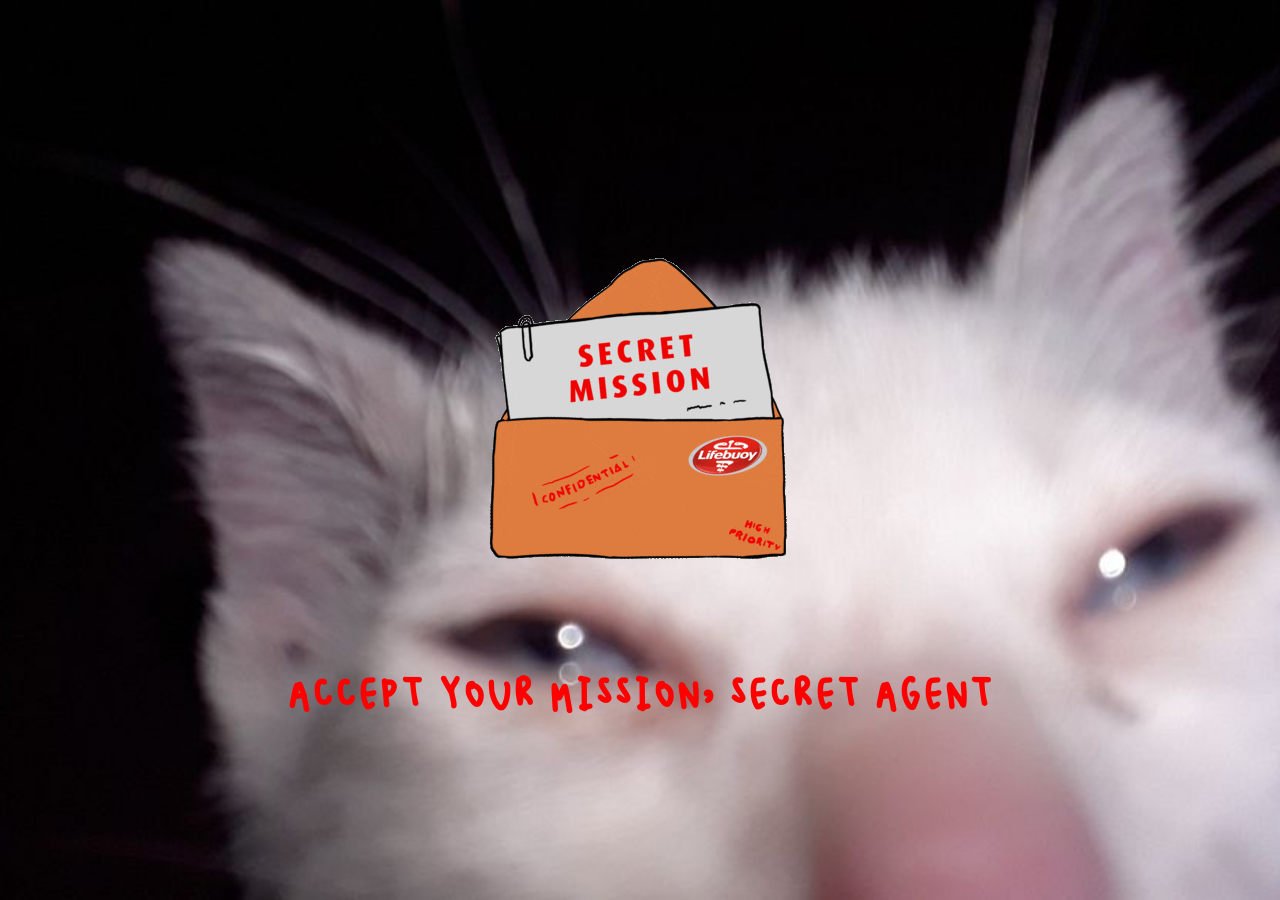
<file: index.html>
<!DOCTYPE html>
<html>
    <head>

        <title> Mission Anniversary! </title>
        <link rel="stylesheet" href="style.css">
    </head>

    <body>
       <div class="container">
        <a href="mission.html">
            <img src="giphy.gif" alt="Mission Anniversary Gif">
        </a>
        <p> ACCEPT YOUR MISSION, SECRET AGENT </p>
        </div>
    </body>

</html>
</file>
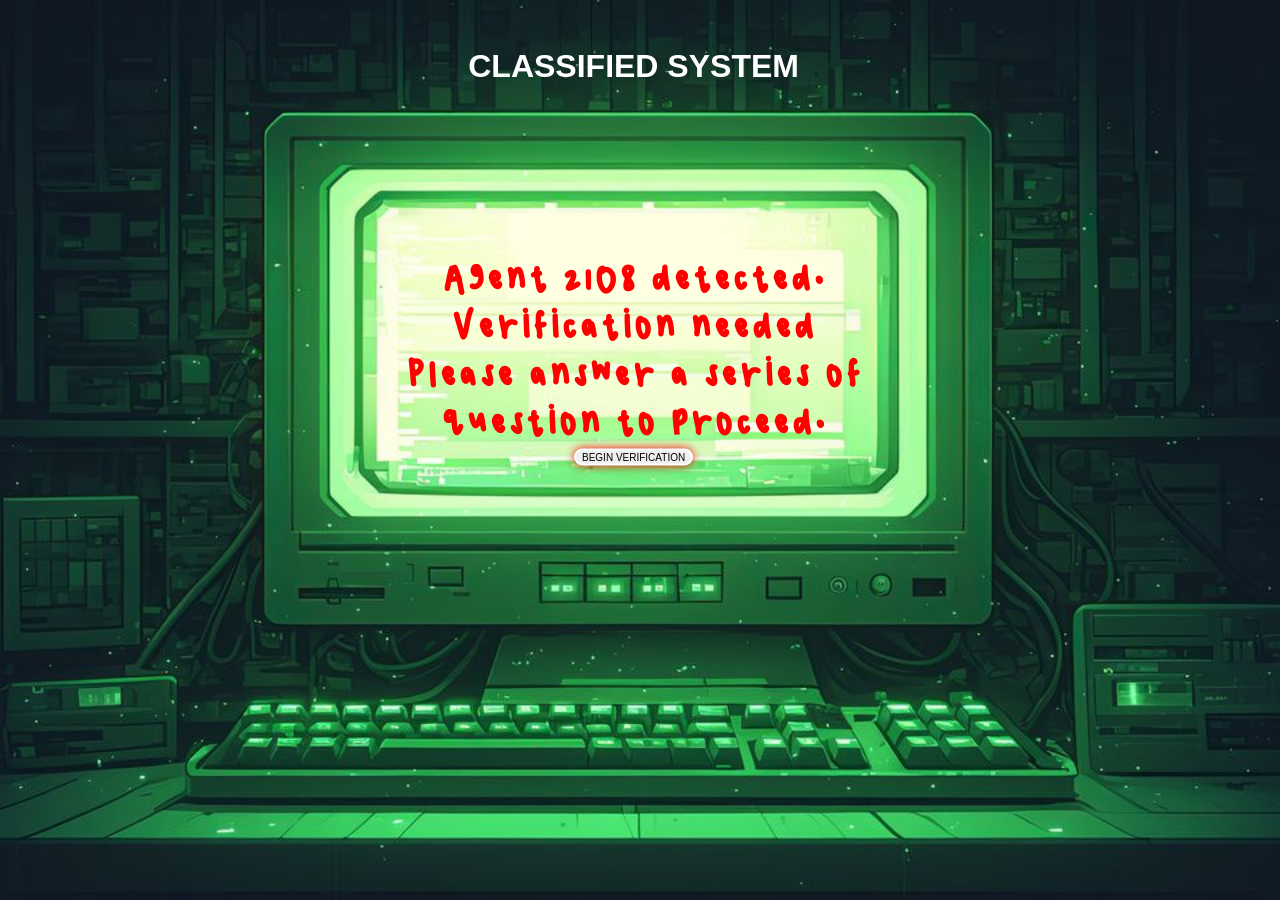
<file: mission.html>
<!DOCTYPE html>
<html>
    <head>

    <title> Mission Started! </title>
    <link rel="stylesheet" href="mission.css">
    </head>

    <body>
        <h1> CLASSIFIED SYSTEM</h1>
        <div class="container"> 
        <p> Agent 2108 detected.</p>
        <p> Verification needed</p>
        <p> Please answer a series of  </p>
        <p> question to proceed.</p>


        
        <a href="verification.html">
         <button> BEGIN VERIFICATION </button>
        </a>
        </div>

    </body>
</html>
</file>
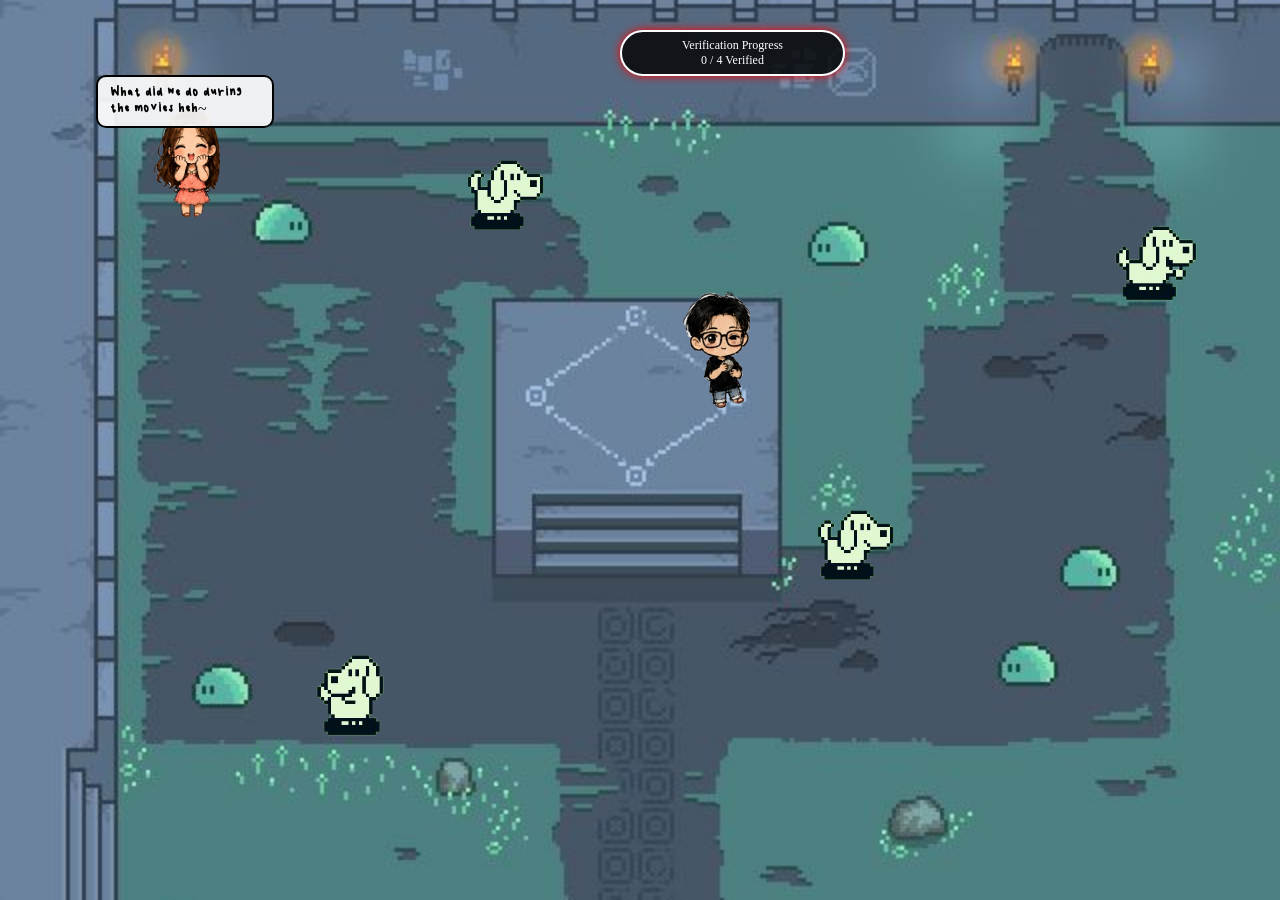
<file: verification.html>
<!DOCTYPE html>
<html>
    <head>
        <title> Verification Room</title>
        <link rel="stylesheet" href="verification.css">
    </head>

    <body>
<!-- Game World Container-->
 <div id="game-world">
    <!-- mini him (player)-->
     <div id="mini-him"></div>

    <!-- mini her (your character)-->
     <div id="mini-me"></div> 
     <div id="speech-bubble" class="hidden"></div>

    <!-- question icon (pixel dog)-->
     <div class="question-icon" id="q1"></div>
     <div class="question-icon" id="q2"></div>
     <div class="question-icon" id="q3"></div>
     <div class="question-icon" id="q4"></div>

     <!-- progress box-->
  <div id="progress-box">
    Verification Progress <br>
    <span id="progress-text">0 / 4 Verified</span>
  </div>

  <!-- ending screen (hidden at start)-->
   <div id="ending-screen" class="hidden"> 

    <div id="ending-title">Verification Complete</div>

    <div id="ending-message">Ending message will appear here</div>

    <a href="invitation.html"
    <button id="invite-btn" class="hidden"> 
        Receive Coordinates.
    </button>
    </a>
   </div>

    <!-- Dialogue / Question Box (hidden at start) -->
     <div id="dialogue-box" class="hidden">

     <div id="dialogue-title">Agent Verification</div>

     <div id="dialogue-question">Question will appear here</div>

     <div id="mcq-options"></div>

     <div id="dialogue-result"></div>

 </div>

<script src="script.js"></script> 

    </body>
</html>
</file>
<file: style.css>
@font-face {
            font-family: 'Tehee-Regular';
            src: url("Tehee-Regular.ttf");
        }

body { 
    background-image: url("background2.jpg");
    background-size: cover;
    background-position: center;
    background-repeat: no-repeat;

    color: white;
    font-family: 'Time New Roman', sans-serif;
    text-align: center;
    margin: 0;
    height: 100vh;
}

.container {
    display: flex;
    flex-direction: column;
    justify-content: center;
    align-items: center;
    gap: 8px;
    height: 100%;
}

p {
        color: red;
        font-family: 'Tehee-Regular', sans-serif;
        margin: 0;
        font-size: 50px;
        gap: 0px;
}
</file>
<file: mission.css>
@font-face {
            font-family: 'Tehee-Regular';
            src: url("Tehee-Regular.ttf");
        }

body { 
    background-image: url("Mission Background.jpg");
    background-size: cover;
    background-position: center;
    background-repeat: no-repeat;

    color: white;
    font-family: 'Time New Roman', sans-serif;
    text-align: center;
    margin: 0;
    height: 100vh;
}

h1 {
    position: absolute;

    top: 5%;
    left: 49.5%;
    transform: translate(-50%, -50%);
}

.container {
    position: absolute;

    top: 40%;
    left: 49.5%;

    transform: translate(-50%, -50%);

    text-align: center;
}

p {
        color: red;
        font-family: 'Tehee-Regular', sans-serif;
        margin: 0;
        font-size: 50px;
        text-orientation: center;
        gap: 0px;
}

button {
    font-size: 10px;
    border-radius: 15px;
    border: 2px solid white;

    box-shadow: 0 0 10px red;

}

button {
    transition: 0.2s;
}

button:hover {
    transform: scale(1.05);
    box-shadow: 0 0 15px #00ff00;
    animation: shake 0.3s infinite;
}
@keyframes shake {
    0% { transform: translateX(0px); }
    25% { transform: translateX(-2px); }
    50% { transform: translateX(2px); }
    75% { transform: translateX(-2px); }
    100% { transform: translateX(0px); }
}
</file>
<file: verification.css>
@font-face {
            font-family: 'Tehee-Regular';
            src: url("Tehee-Regular.ttf");
        }

html, body {
  margin: 0;
  padding: 0;
  overflow: hidden;
  height: 100%;
}

#game-world {
  width: 100vw;
  height: 100vh;
    background-image: url("game background.jpg");
    background-size: cover;
    background-position: center;
    position: relative;
}

#mini-him {
  width: 70px;
  height: 120px;
  position: absolute;
  z-index: 20;

  top: 290px;
  left: 680px;

  background-image: url("mini him.png");
  background-size: cover;
}

#mini-me {
  width: 70px;
  height: 120px;
  position: absolute;
  z-index: 3;

  top: 90px;
  left: 200px;

  background-image: url("mini me.png");
  background-size: cover;

  border-radius: 50%;
  animation: float 5s ease-in-out infinite;
}

@keyframes float {
  0% { transform: translateY(0px); }
  50% { transform: translateY(-15px); }
  100% { transform: translateY(0px); }
}

#q1 {
    background-image: url("q1 icon.png");
    background-size: cover;
    width: 100px;
  height: 90px;
  position: absolute;
  z-index: 10;

  top: 150px;
  left: 450px;
}

#q2 {
  background-image: url("q2 icon.png");
    background-size: cover;
    width: 100px;
  height: 90px;
  position: absolute;

  top: 650px;
  left: 300px;
}


#q3 {
 background-image: url("q3 icon.png");
    background-size: cover;
    width: 100px;
  height: 90px;
  position: absolute;

  top: 222px;
  left: 1100px;
}

#q4 {
background-image: url("q1 icon.png");
    background-size: cover;
    width: 100px;
  height: 90px;
  position: absolute;

  top: 500px;
  left: 800px;
}

.hidden {
  display: none;
}

#dialogue-box {
  position: absolute;
  top: 260px;
  left: 50%;
  transform: translateX(-50%);

  width: 320px;
  padding: 15px;

  background: rgba(0,0,0,0.85);
  border: 2px solid white;
  border-radius: 10px;

  color: white;
  font-family: 'Tehee-Regular';
}

#dialogue-title {
  font-weight: bold;
  margin-bottom: 10px;
}

#dialogue-input {
  width: 100%;
  padding: 8px;
  margin-top: 10px;
}

#submit-answer {
  margin-top: 10px;
  padding: 8px;
  width: 100%;
  cursor: pointer;
}

#dialogue-result {
    margin-top: 10px;
    font-size: 14px;
}

.mcq-btn {
  display: block;
  width: 100%;
  margin-top: 8px;
  padding: 8px;

  background: white;
  border: none;
  border-radius: 6px;

  cursor: pointer;
}

.mcq-btn:hover {
  background: lightgray;
}

#speech-bubble {
    position: absolute;
    padding: 8px 12px;
    background: rgba(255,255,255,0.9);
    border: 2px solid black;
    border-radius: 10px;
    font-family: 'Tehee-Regular';
    font-size: 16px;
    max-width: 150px;
    z-index: 999;

    transition: top 0.3s ease, left 0.3s ease;
}

.hidden {
  display: none;
}

#progress-box {
    position: absolute;
    top: 30px;
    left: 620px;

    padding: 6px 60px;
    background: rgba(0, 0, 0, 0.8);
    border: 2px solid white;
    box-shadow: 0 0 10px rgb(255, 0, 0);
    border-radius: 25px;
    
    font-family: 'time new roman';
    font-size: 12px;
    color: white ;
    text-align: center;
    z-index: 100;
}
.glow-progress {
  color: #00ff7f;
  text-shadow: 0 0 8px #00ff7f, 0 0 12px #00ff7f;
  transition: 0.2s ease;
} 

#ending-screen {
  position: absolute;
  inset: 0;
  background: rgba(0, 0, 0, 0.63);
  color:#00ff7f;
  text-align: center;
  z-index: 999;

  display: none;
  flex-direction: column;
  justify-content: center;
  align-items: center;
}

.show-ending {
  display: flex !important;
}

#ending-title {
  font-family: 'tehee-regular';
  font-size: 28px;
  margin-bottom: 20px;
  color: #00ff7f;
  text-shadow: 0 0 10px rgb(0, 255, 29);
}

#ending-message {
  font-size: 18px;
  font-family: 'Times New Roman', Times, serif;
  color:#00ff7f;
   letter-spacing: 3px;
  font-weight: bold;
  margin-bottom: 15px;
  line-height: 0.65cm
}

#invite-btn {
  margin-top: 20px;
  padding: 12px 24px;

  font-size: 21px;
  font-family: 'Tehee-Regular';

  background-color: gray;
  color: white;

  text-shadow:
    0 0 6px #ffcaf3,
    0 0 12px #ffcaf3,
    0 0 18px #ffcaf3;

  border: none;
  border-radius: 10px;

  cursor: pointer;
}

#invite-btn:hover {
  box-shadow:
    0 0 10px #ffcaf3,
    0 0 20px #ffcaf3;

  text-shadow:
    0 0 6px #ffcaf3,
    0 0 12px #ffcaf3,
    0 0 18px #ffcaf3;
}
</file>
